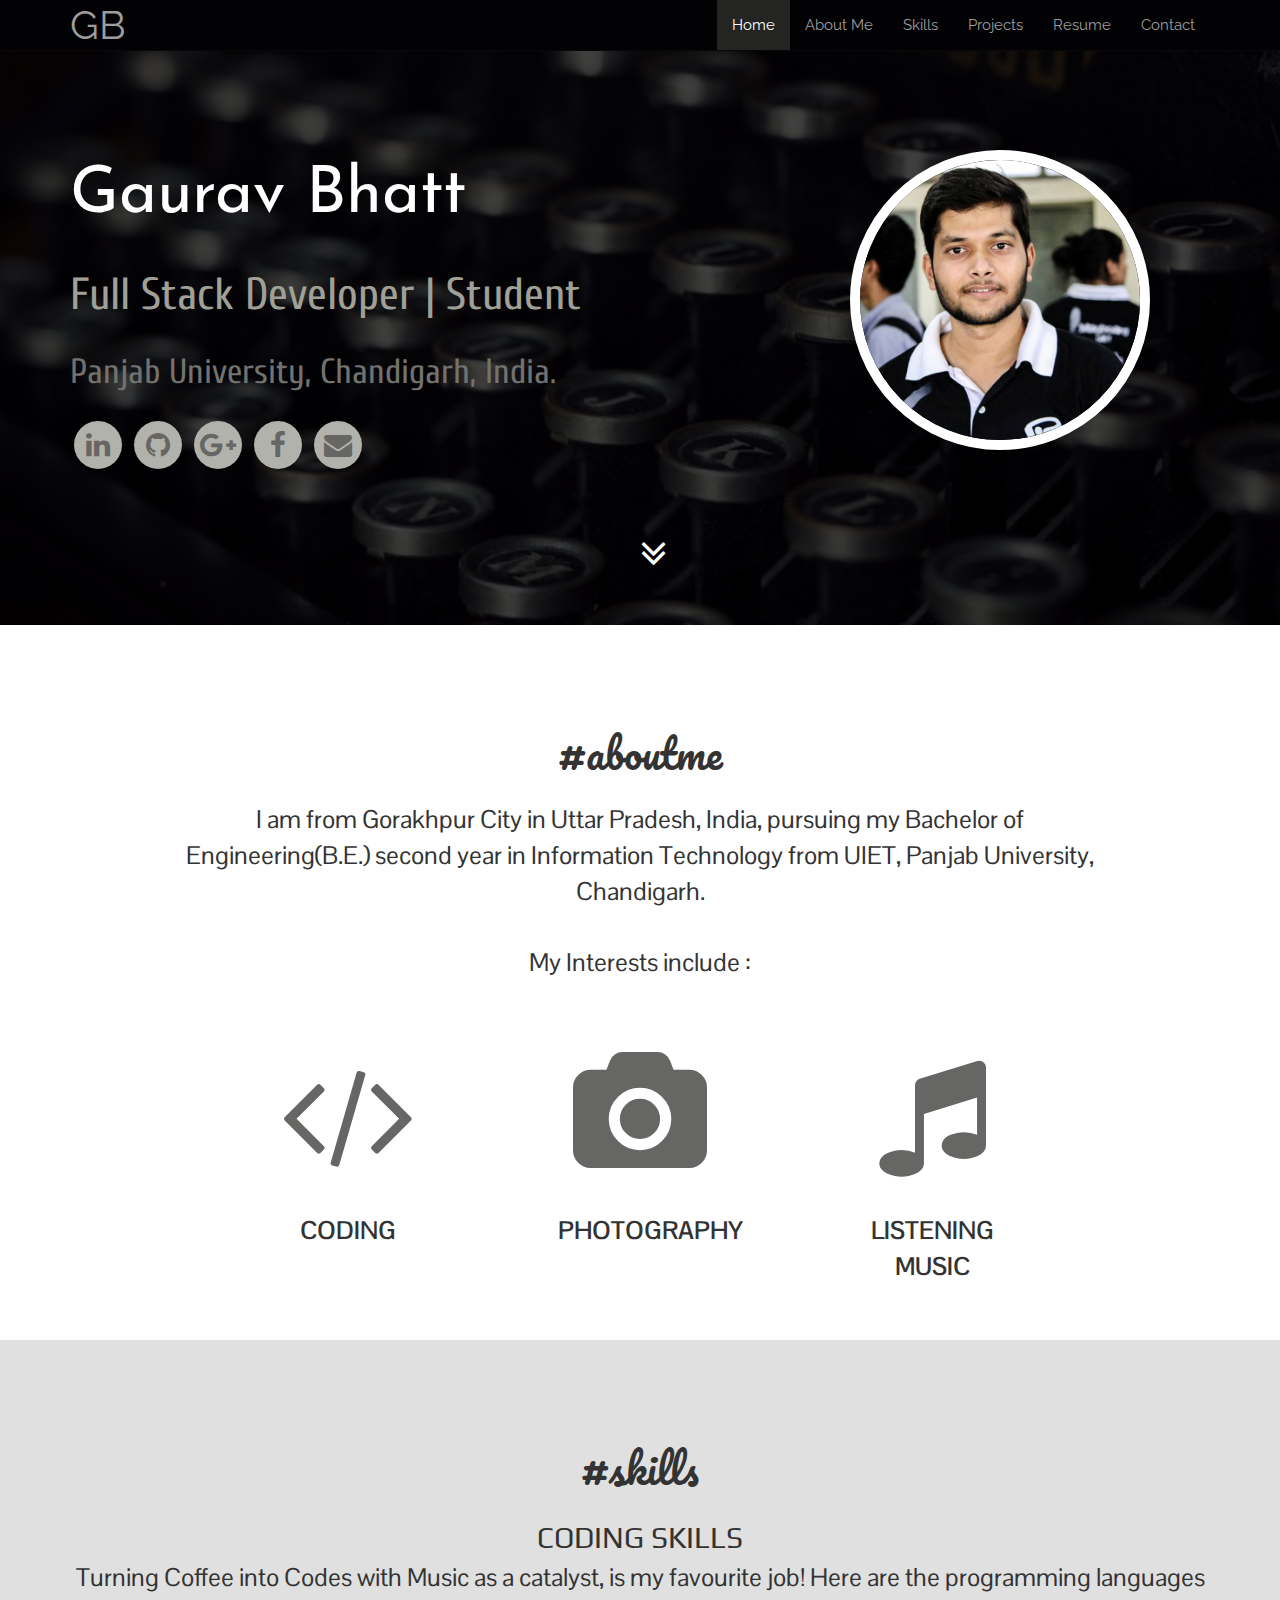
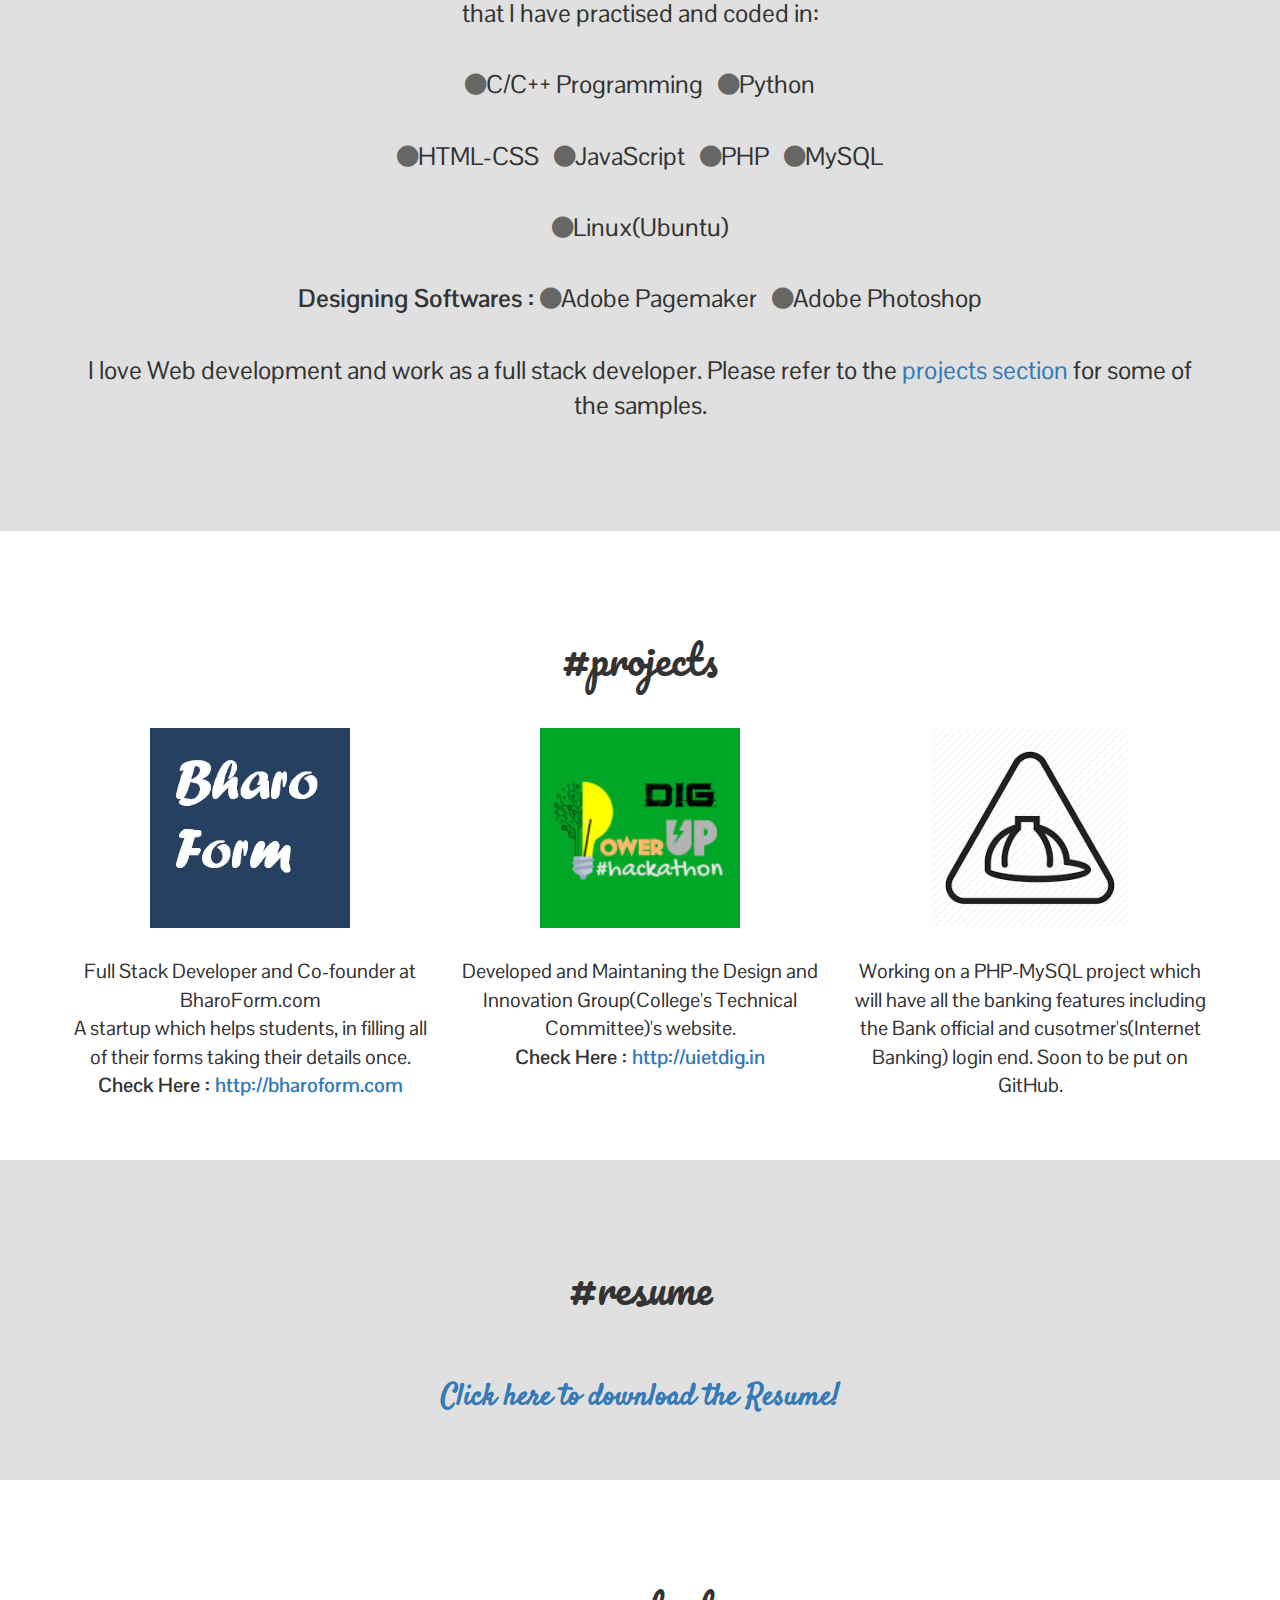
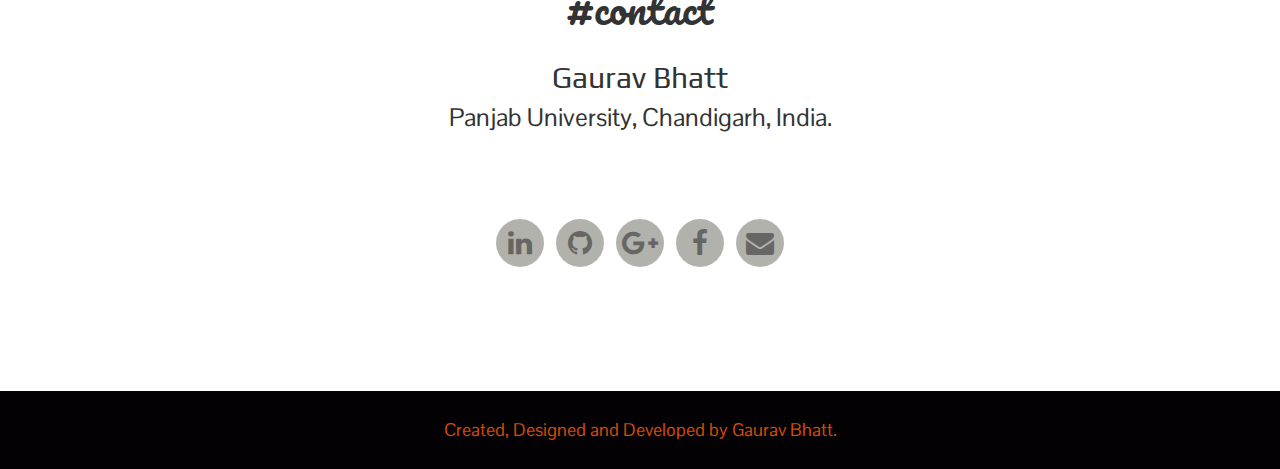
<file: index.htm>
<!DOCTYPE html>
	<html>
		<head>
		  <title>Gaurav Bhatt</title>
		  <meta property="fb:pages" content="191024131044753" />
		  <meta charset="utf-8">
			<meta name="viewport" content="width=device-width, initial-scale=1">
		  <link rel="stylesheet" href="bootstrap.min.css">
		  <script src="https://ajax.googleapis.com/ajax/libs/jquery/3.1.1/jquery.min.js"></script>
		  <script src="https://maxcdn.bootstrapcdn.com/bootstrap/3.3.7/js/bootstrap.min.js"></script>
			<link rel="stylesheet" href="font-awesome/css/font-awesome.min.css">
			<link href="https://fonts.googleapis.com/css?family=Cuprum|Josefin+Sans|Pacifico|Play|Pontano+Sans|Raleway|Satisfy" rel="stylesheet">
		  <link rel="stylesheet" href="style.css">
	</head>

	<body>
		
		
		
		<nav class="navbar navbar-inverse navbar-fixed-top" style="background-color:#020104;">
		  <div class="container">
		    <div class="navbar-header">
		        <button type="button" class="navbar-toggle" data-toggle="collapse" data-target="#myNavbar">
		          <span class="icon-bar"></span>
		          <span class="icon-bar"></span>
		          <span class="icon-bar"></span>
		      </button>
		      <a class="navbar-brand nvb" href="#">GB</a>
		    </div>
		    <div>
		      <div class="collapse navbar-collapse" id="myNavbar" style="float:right;">
		        <ul class="nav navbar-nav">
		          <li><a href="#home">Home</a></li>
		          <li><a href="#about">About Me</a></li>
		          <li><a href="#skills">Skills</a></li>
							<li><a href="#projects">Projects</a></li>
							<li><a href="#resume">Resume</a></li>
							<li><a href="#contact">Contact</a></li>
		        </ul>
		      </div>
		    </div>
		  </div>
		</nav>

		<div id="home">
			<div class="container">
			<div class="row">

				<div class="col-sm-8" style="margin-top:50px;">
					<div class="headName">Gaurav Bhatt</div><br>
					<div class="headDesig">Full Stack Developer | Student</div><br>
					<div class="headAdd">Panjab University, Chandigarh, India.</div><br>
					<div>
						<a href="https://www.linkedin.com/in/gaurav-bhatt-1710b7134" title="Linkedin"><span class="fa-stack fa-2x">
  						<i class="fa fa-circle fa-stack-2x icon-background2"></i>
  						<i class="fa fa-linkedin fa-stack-1x"></i>
						</span></a>
						<a href="https://github.com/gauravb12" title="GitHub"><span class="fa-stack fa-2x">
  						<i class="fa fa-circle fa-stack-2x icon-background2"></i>
  						<i class="fa fa-github fa-stack-1x"></i>
						</span></a>
						<a href="https://plus.google.com/101033952057789948517" title="Google Plus"><span class="fa-stack fa-2x">
  						<i class="fa fa-circle fa-stack-2x icon-background2"></i>
  						<i class="fa fa-google-plus fa-stack-1x"></i>
						</span></a>
						<a href="https://www.facebook.com/gaurav.bhatt.7545" title="Facebook"><span class="fa-stack fa-2x">
  						<i class="fa fa-circle fa-stack-2x icon-background2"></i>
  						<i class="fa fa-facebook fa-stack-1x"></i>
						</span></a>
						<a href="mailto:bgaurav015@gmail.com" title="E-Mail"><span class="fa-stack fa-2x">
  						<i class="fa fa-circle fa-stack-2x icon-background2"></i>
  						<i class="fa fa-envelope fa-stack-1x"></i>
						</span></a>
					</div>
				</div>
				<div class="col-sm-3">
					<img src="gaurav.jpg" class="img img-circle" alt="Gaurav Bhatt" title="Gaurav Bhatt" height=300px; width=300px; style="display:block; margin-left:auto; margin-right:auto; margin-top:50px; border:10px solid white;">
				</div>
			</div>
			<br><br><br>
			<a href="#about" class="downArrow"><p class="fa fa-angle-double-down fa-3x"></p></a>
			<br><br><br>
			</div>
		</div>

		<div id="about">
			<div class="container">
					<div class="headTag">#aboutme</div><br>
					<div class="cont" style="width:80%; margin-left:10%;">I am from Gorakhpur City in Uttar Pradesh, India, pursuing my Bachelor of Engineering(B.E.) second year in Information Technology from UIET, Panjab University, Chandigarh.<br>
						<br>My Interests include :<br><br>
					</div>
						<div class="row cont"><b>
							<div class="col-sm-2"></div>
							<div class="col-sm-2 interest-block"><br><i class="fa fa-code fa-5x" aria-hidden="true"></i><br><br>CODING<br><br></div>
							<div class="col-sm-1"></div>
							<div class="col-sm-2 interest-block"><br><i class="fa fa-camera fa-5x" aria-hidden="true"></i><br><br>PHOTOGRAPHY<br><br></div>
							<div class="col-sm-1"></div>
							<div class="col-sm-2 interest-block"><br><i class="fa fa-music fa-5x" aria-hidden="true"></i><br><br>LISTENING MUSIC<br><br></div></b>
							<div class="col-sm-2"></div>
						</div>
					<br>
			</div>
		</div>

		<div id="skills">
			<div class="container">
					<div class="headTag">#skills</div><br>
					<div class="contHead">CODING SKILLS</div>
						<div class="cont">
							Turning Coffee into Codes with Music as a catalyst, is my favourite job! Here are the programming languages that I have practised and coded in:<br><br>
							<i class="fa fa-circle fa-xs" aria-hidden="true"></i>C/C++ Programming &nbsp; <i class="fa fa-circle" aria-hidden="true"></i>Python <br><br>
							<i class="fa fa-circle" aria-hidden="true"></i>HTML-CSS &nbsp; <i class="fa fa-circle" aria-hidden="true"></i>JavaScript &nbsp; <i class="fa fa-circle" aria-hidden="true"></i>PHP &nbsp; <i class="fa fa-circle" aria-hidden="true"></i>MySQL<br><br>
							<i class="fa fa-circle" aria-hidden="true"></i>Linux(Ubuntu) <br><br>
							<b>Designing Softwares :  	</b><i class="fa fa-circle" aria-hidden="true"></i>Adobe Pagemaker &nbsp; <i class="fa fa-circle" aria-hidden="true"></i>Adobe Photoshop <br><br>
							I love Web development and work as a full stack developer. Please refer to the <a href="#projects">projects section</a> for some of the samples.<br><br><br><br>
						</div>

			</div>
		</div>

		<div id="projects">
			<div class="container">
					<div class="headTag">#projects</div><br><br>
					<div class="row">
						<div class="col-sm-4 cont-project">
							<img src="bharoform.jpg" title="Project:Bharoform.com" height=200px; width=200px;><br><br>
							Full Stack Developer and Co-founder at BharoForm.com<br> A startup which helps students, in filling all of their forms taking their details once.<br><b>Check Here : <a href="http://bharoform.com" target="_blank">http://bharoform.com</a></b><br>
						</div>
						<div class="col-sm-4 cont-project">
							<img src="dig.png" title="Project:uietdig.in" height=200px; width=200px;><br><br>
							Developed and Maintaning the Design and Innovation Group(College's Technical Committee)'s website.<br><b>Check Here : <a href="http://uietdig.in" target="_blank">http://uietdig.in</a></b><br>
						</div>
						<div class="col-sm-4 cont-project">
							<img src="bank.png" title="Project:EasyBanking" height=200px; width=200px;><br><br>
							Working on a PHP-MySQL project which will have all the banking features including the Bank official and cusotmer's(Internet Banking) login end. Soon to be put on GitHub.<br>
						</div>
					</div>
					<br><br><br>
			</div>
		</div>

		<div id="resume">
			<div class="container">
					<div class="headTag">#resume</div><br><br><br>
					<span class="resume-link"><a href="#">Click here to download the Resume!</a></span><br><br><br><br>
			</div>
		</div>

		<div id="contact">
			<div class="container">
					<div class="headTag">#contact</div><br>
					<div class="contHead">Gaurav Bhatt</div>
					<div class="cont">Panjab University, Chandigarh, India.</div><br><br><br><br>
					<div>
						<a href="https://www.linkedin.com/in/gaurav-bhatt-1710b7134" title="Linkedin"><span class="fa-stack fa-2x">
  						<i class="fa fa-circle fa-stack-2x icon-background2"></i>
  						<i class="fa fa-linkedin fa-stack-1x"></i>
						</span></a>
						<a href="https://github.com/gauravb12" title="GitHub"><span class="fa-stack fa-2x">
  						<i class="fa fa-circle fa-stack-2x icon-background2"></i>
  						<i class="fa fa-github fa-stack-1x"></i>
						</span></a>
						<a href="https://plus.google.com/101033952057789948517" title="Google Plus"><span class="fa-stack fa-2x">
  						<i class="fa fa-circle fa-stack-2x icon-background2"></i>
  						<i class="fa fa-google-plus fa-stack-1x"></i>
						</span></a>
						<a href="https://www.facebook.com/gaurav.bhatt.7545" title="Facebook"><span class="fa-stack fa-2x">
  						<i class="fa fa-circle fa-stack-2x icon-background2"></i>
  						<i class="fa fa-facebook fa-stack-1x"></i>
						</span></a>
						<a href="mailto:bgaurav015@gmail.com" title="E-Mail"><span class="fa-stack fa-2x">
  						<i class="fa fa-circle fa-stack-2x icon-background2"></i>
  						<i class="fa fa-envelope fa-stack-1x"></i>
						</span></a>
					</div>
			</div>
		</div>
<br><br><br><br><br><br>
		<footer class="foot">
			<br>Created, Designed and Developed by Gaurav Bhatt.<br><br>
		</footer>


		<script>
		$(document).ready(function(){
		  // Add scrollspy to <body>
		  $('body').scrollspy({target: ".navbar", offset: 50});

		  // Add smooth scrolling on all links inside the navbar
		  $("#myNavbar a").on('click', function(event) {
		    // Make sure this.hash has a value before overriding default behavior
		    if (this.hash !== "") {
		      // Prevent default anchor click behavior
		      event.preventDefault();

		      // Store hash
		      var hash = this.hash;

		      // Using jQuery's animate() method to add smooth page scroll
		      // The optional number (800) specifies the number of milliseconds it takes to scroll to the specified area
		      $('html, body').animate({
		        scrollTop: $(hash).offset().top
		      }, 800, function(){

		        // Add hash (#) to URL when done scrolling (default click behavior)
		        window.location.hash = hash;
		      });
		    }  // End if
		  });
		});
		</script>

	</body>
</html>
</file>
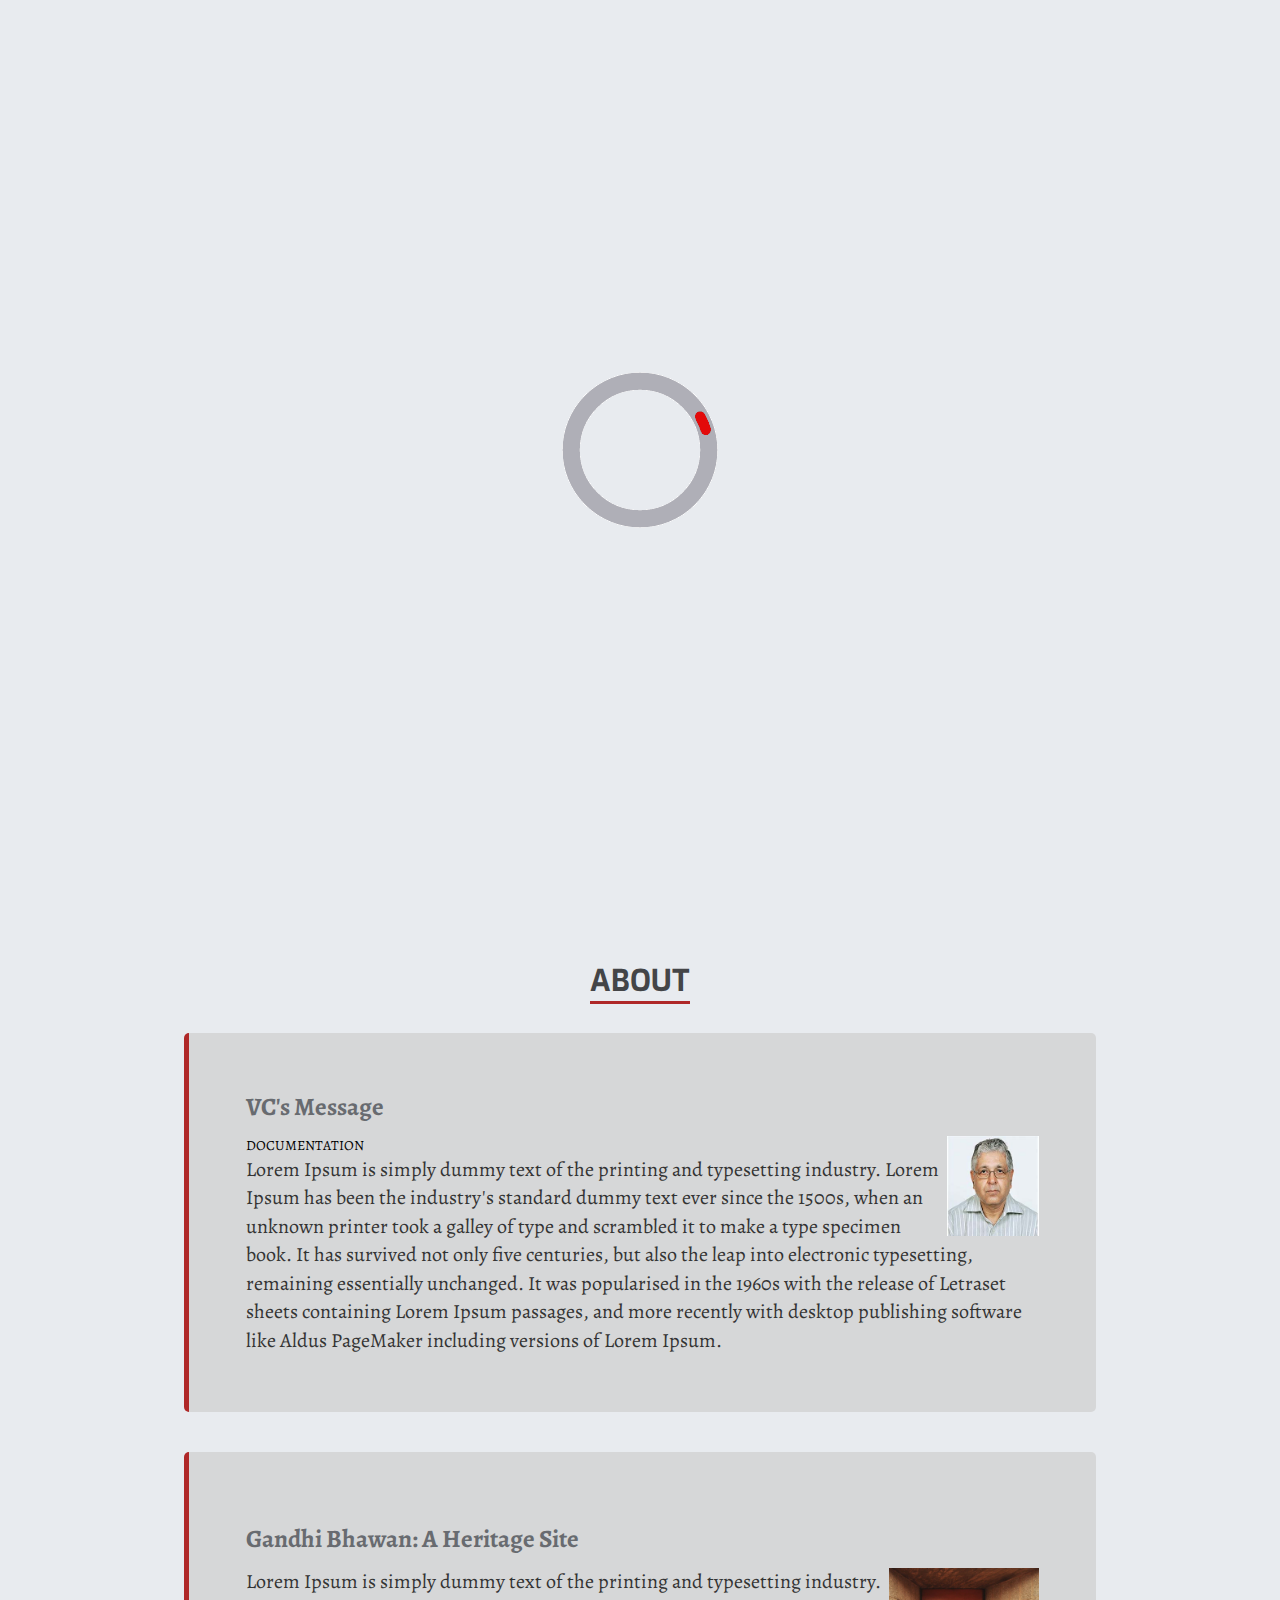
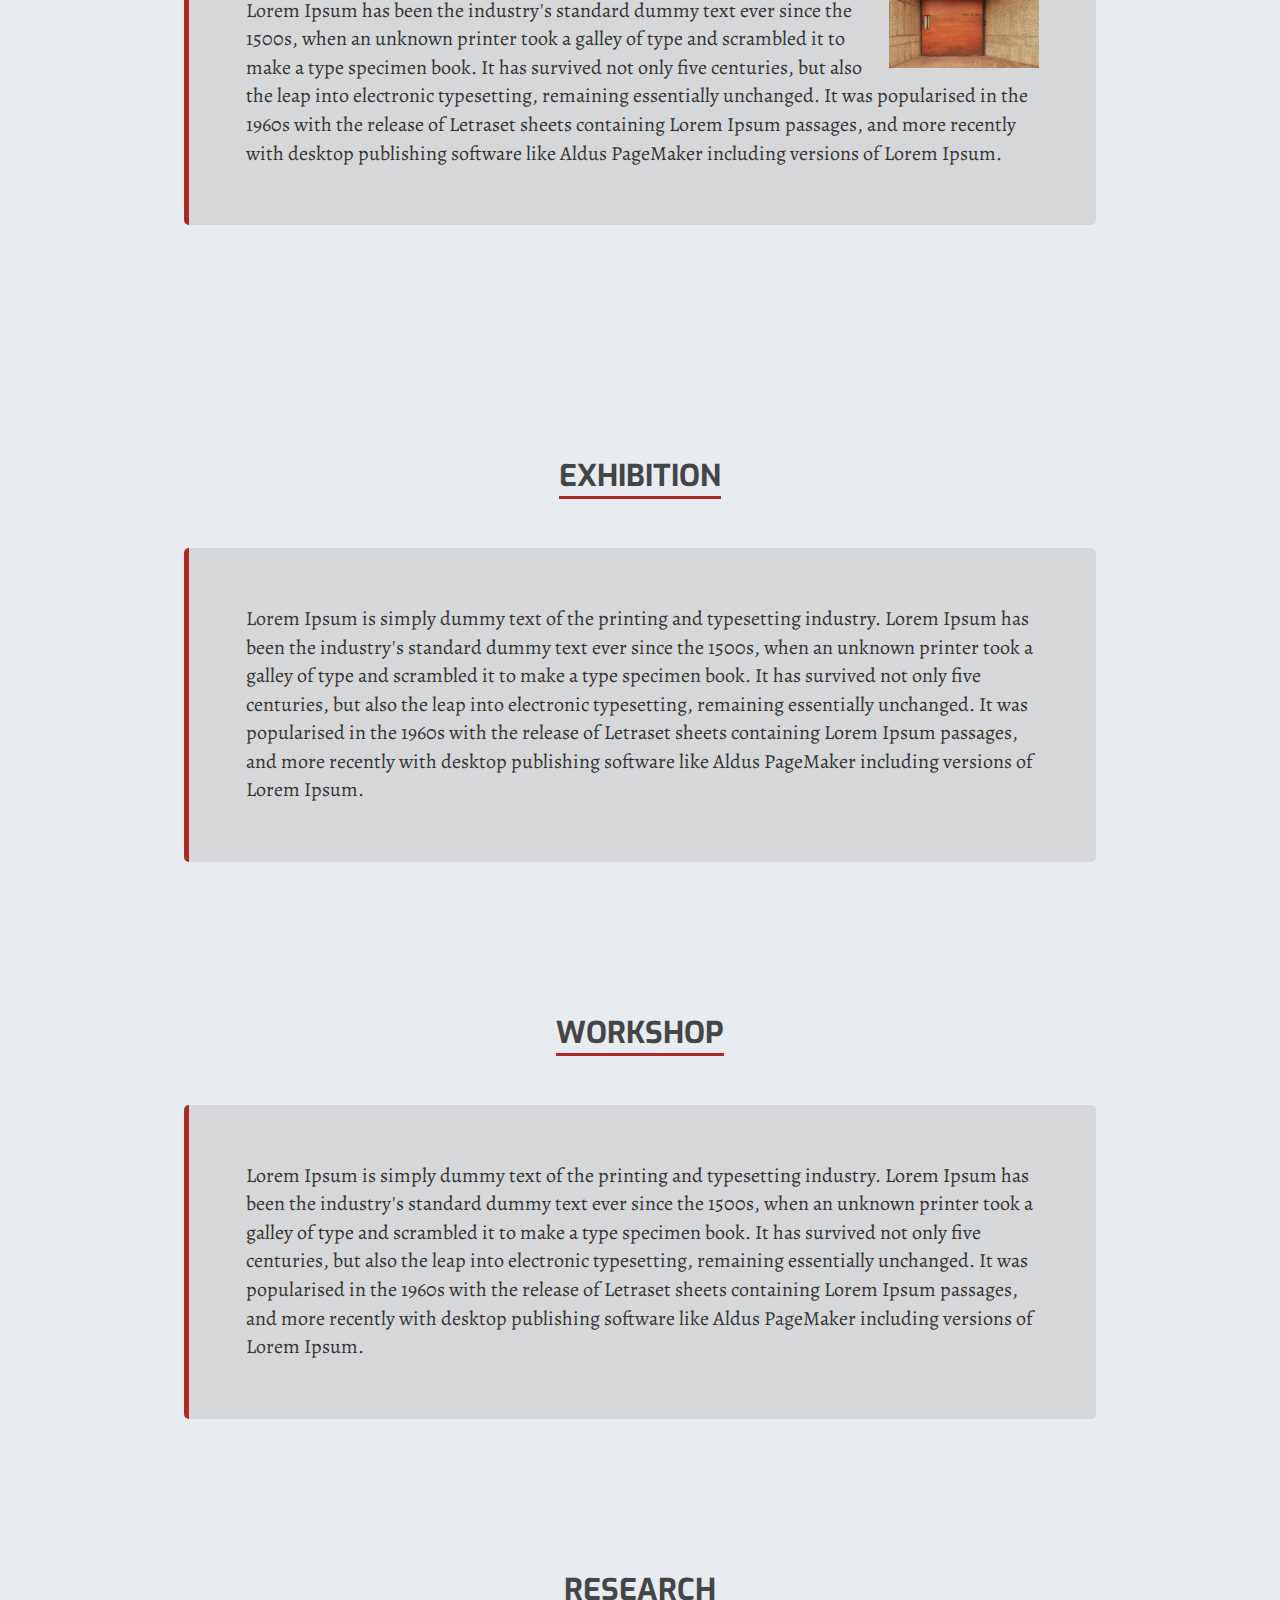
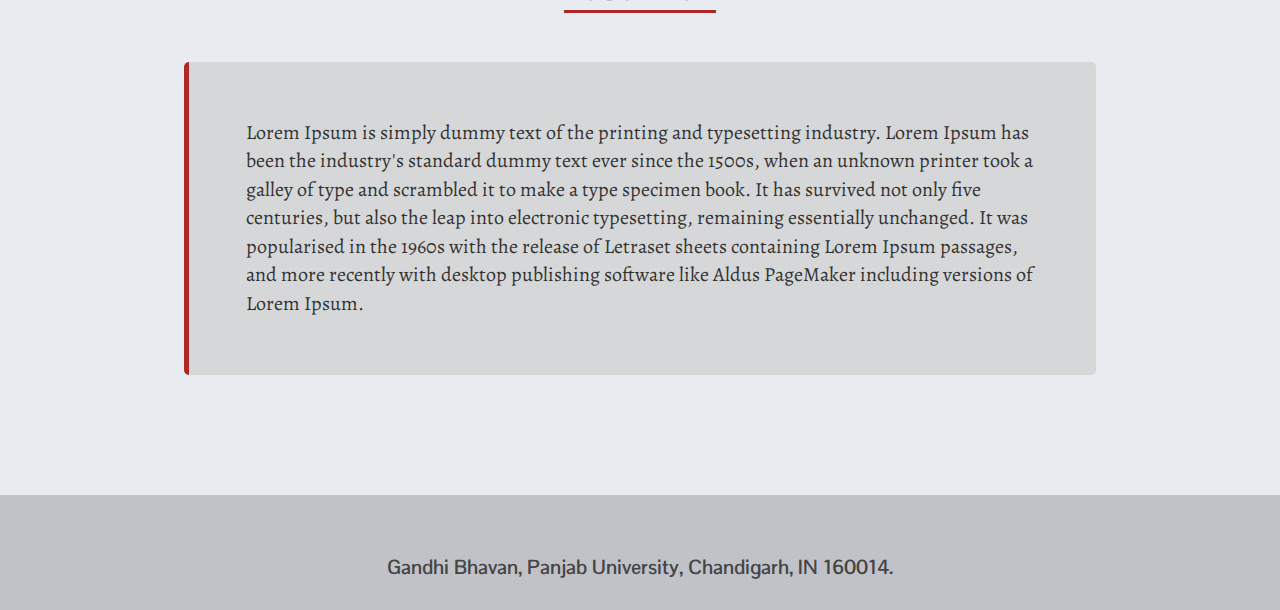
<file: gb/index.htm>
<!DOCTYPE html>
<html lang="en">
<head>

	<title> Gandhi Bhavan PU Chandigarh</title>
	<meta charset="utf-8">
  	<meta name="viewport" content="width=device-width, initial-scale=1">
  	<link href="https://fonts.googleapis.com/css?family=Alegreya|Exo|Pontano+Sans" rel="stylesheet">
  	<link rel="stylesheet" href="https://maxcdn.bootstrapcdn.com/bootstrap/3.3.7/css/bootstrap.min.css">
  <script src="https://ajax.googleapis.com/ajax/libs/jquery/3.1.1/jquery.min.js"></script>
  <script src="https://maxcdn.bootstrapcdn.com/bootstrap/3.3.7/js/bootstrap.min.js"></script>
  
	<link rel="stylesheet" href="styles.css">  	
</head>

<body data-spy="scroll" data-target=".navbar" data-offset="50" id="all_content">

	<div id="load"></div>

	<nav class="navbar navbar-default navbar-fixed-top" id="nvb">
  	<div class="container-fluid">
    <div class="navbar-header">
      <button type="button" class="navbar-toggle" data-toggle="collapse" data-target="#myNavbar">
        <span class="icon-bar"></span>
        <span class="icon-bar"></span>
        <span class="icon-bar"></span>                        
      </button>
      <div class="navbar-brand"><a href="http://puchd.ac.in">Panjab University</a> | <a href="#">Keeping it Modern</a> </div>
    </div>
    <div class="collapse navbar-collapse" id="myNavbar">
      <ul class="nav navbar-nav navbar-right">
        <li class="active"><a href="#top">HOME</a></li>
        <li><a href="#about">ABOUT</a></li>
        <li class="dropdown">
          <a class="dropdown-toggle" data-toggle="dropdown" href="#">GANDHI BHAVAN<span class="caret"></span></a>
          <ul class="dropdown-menu">
            <li><a href="gandhibhavan.htm#PUlocation">LOCATION</a></li>
            <li><a href="gandhibhavan.htm#documentation">DOCUMENTATION</a></li>
            <li><a href="gandhibhavan.htm#significance">SIGNIFICANCE</a></li>
            <li><a href="gandhibhavan.htm#condition">CONDITION</a></li>
            <li><a href="gandhibhavan.htm#testing">TESTING</a></li>
            <li><a href="gandhibhavan.htm#policies">POLICIES</a></li>
            <li><a href="gandhibhavan.htm#proposals">PROPOSALS</a></li>
            
          </ul>
        </li>

        <li><a href="#exhibition">EXHIBITION</a></li>
        <li><a href="#workshop">WORKSHOP</a></li>
        <li><a href="#research">FUTURE RESEARCH</a></li>
        
      </ul>
    </div>
  	</div>
	</nav>



	
	<!--NavBar Ends -->

	<!--Carousel Starts -->

  
  
  <div id="top" class="carousel slide" data-ride="carousel">
    <!-- Indicators -->
    <ol class="carousel-indicators">
      <li data-target="#top" data-slide-to="0" class="active"></li>
      <li data-target="#top" data-slide-to="1"></li>
      <li data-target="#top" data-slide-to="2"></li>
      <!--<li data-target="#top" data-slide-to="3"></li>-->
    </ol>

    <!-- Wrapper for slides -->
    <div class="carousel-inner" role="listbox">

      <div class="item active">
        <img src="bhawan2.jpg" width=100%>
        
      </div>

      
    
      <div class="item">
        <img src="bhawan5.jpg" width=100%>
        
      </div>

      <div class="item">
        <img src="bhawan6.jpg" width=100%>
        
      </div>
  
    </div>

    <!-- Left and right controls -->
    <a class="left carousel-control" href="#top" role="button" data-slide="prev">
      <span class="glyphicon glyphicon-chevron-left" aria-hidden="true"></span>
      <span class="sr-only">Previous</span>
    </a>
    <a class="right carousel-control" href="#top" role="button" data-slide="next">
      <span class="glyphicon glyphicon-chevron-right" aria-hidden="true"></span>
      <span class="sr-only">Next</span>
    </a>
  </div>

  <!-- Carousel Ends -->


  	<div class="cont_about">
	<div class="container navbar-links" id="about">
		<br><br>
		<p class="divHead"><span class="underlined">ABOUT</span></p>
		<br>
		<div id="vcMessage" class="cards container">
			<p class="contentHead">VC's Message</p>
			<a href="gandhibhavan.html#documentation">DOCUMENTATION</a>
			<img src="vc-pu.jpg" style="float:right; height: 100px; " >
			<div class="content">Lorem Ipsum is simply dummy text of the printing and typesetting industry. Lorem Ipsum has been the industry's standard dummy text ever since the 1500s, when an unknown printer took a galley of type and scrambled it to make a type specimen book. It has survived not only five centuries, but also the leap into electronic typesetting, remaining essentially unchanged. It was popularised in the 1960s with the release of Letraset sheets containing Lorem Ipsum passages, and more recently with desktop publishing software like Aldus PageMaker including versions of Lorem Ipsum.
			</div>
		</div>

		<br><br>

		<div id="heritageSite" class="navbar-links cards container">
			<p class="contentHead">Gandhi Bhawan: A Heritage Site</p>
			<img src="bhawan6.jpg" style="float:right; height: 100px; " >
			<div class="content">Lorem Ipsum is simply dummy text of the printing and typesetting industry. Lorem Ipsum has been the industry's standard dummy text ever since the 1500s, when an unknown printer took a galley of type and scrambled it to make a type specimen book. It has survived not only five centuries, but also the leap into electronic typesetting, remaining essentially unchanged. It was popularised in the 1960s with the release of Letraset sheets containing Lorem Ipsum passages, and more recently with desktop publishing software like Aldus PageMaker including versions of Lorem Ipsum.
			</div>
		</div>

		<br><br>
		<!--
		<div id="PUlocation" class="navbar-links cards">
			<p class="contentHead">Location : Gandhi Bhawan Panjab University, Chandigarh</p>
			<div class="row">
				<div class="col-sm-6">Lorem Ipsum is simply dummy text of the printing and typesetting industry. Lorem Ipsum has been the industry's standard dummy text ever since the 1500s, when an unknown printer took a galley of type and scrambled it to make a type specimen book. It has survived not only five centuries, but also the leap into electronic typesetting, remaining essentially unchanged. It was popularised in the 1960s with the release of Letraset sheets containing Lorem Ipsum passages, and more recently with desktop publishing software like Aldus PageMaker including versions of Lorem Ipsum.
				</div>
				<div class="col-sm-6">
				<iframe src="https://www.google.com/maps/embed?pb=!1m18!1m12!1m3!1d3428.454840162053!2d76.76922489970171!3d30.761811331536826!2m3!1f0!2f0!3f0!3m2!1i1024!2i768!4f13.1!3m3!1m2!1s0x390fed87081261a3%3A0x1c9acd1e6e99b6b1!2sGandhi+Bhavan%2C+Panjab+University%2C+Sector+14%2C+Chandigarh%2C+Punjab+160014!5e0!3m2!1sen!2sin!4v1485422941935" width="400" height="300" frameborder="0" style="border:0" allowfullscreen></iframe>
				</div>
			</div>
		</div>

		<br><br>

		<div id="significance" class="navbar-links">
			<p class="contentHead">Gandhi Bhawan: Significance</p>
			<img src="bhawan6.jpg" style="float:right; height: 100px; " >
			<div class="content">Lorem Ipsum is simply dummy text of the printing and typesetting industry. Lorem Ipsum has been the industry's standard dummy text ever since the 1500s, when an unknown printer took a galley of type and scrambled it to make a type specimen book. It has survived not only five centuries, but also the leap into electronic typesetting, remaining essentially unchanged. It was popularised in the 1960s with the release of Letraset sheets containing Lorem Ipsum passages, and more recently with desktop publishing software like Aldus PageMaker including versions of Lorem Ipsum.
			</div>
		</div>
		-->

	</div>  
	
	<br><br>
	</div>

<!--
	<div class="cont_docs">
	<div class="container navbar-links" id="documentation">
		<p class="divHead">GANDHI BHAVAN</p>
		<br>
		<div id="building">
			<p class="contentHead">Building</p>
			<img src="vc-pu.jpg" style="float:right; height: 150px;">
			<div class="content">Lorem Ipsum is simply dummy text of the printing and typesetting industry. Lorem Ipsum has been the industry's standard dummy text ever since the 1500s, when an unknown printer took a galley of type and scrambled it to make a type specimen book. It has survived not only five centuries, but also the leap into electronic typesetting, remaining essentially unchanged. It was popularised in the 1960s with the release of Letraset sheets containing Lorem Ipsum passages, and more recently with desktop publishing software like Aldus PageMaker including versions of Lorem Ipsum.
			</div>
		</div>

		<br><br>

		<div id="architechture" class="navbar-links">
			<p class="contentHead">Gandhi Bhawan: Architechtural Masterpiece</p>
			<img src="bhawan6.jpg" style="float:right; height: 100px; " >
			<div class="content">Lorem Ipsum is simply dummy text of the printing and typesetting industry. Lorem Ipsum has been the industry's standard dummy text ever since the 1500s, when an unknown printer took a galley of type and scrambled it to make a type specimen book. It has survived not only five centuries, but also the leap into electronic typesetting, remaining essentially unchanged. It was popularised in the 1960s with the release of Letraset sheets containing Lorem Ipsum passages, and more recently with desktop publishing software like Aldus PageMaker including versions of Lorem Ipsum.
			</div>
		</div>

		<br><br>

		<div id="artworks" class="navbar-links">
			<p class="contentHead">ArtWorks @ Gandhi Bhawan</p>
			<img src="bhawan6.jpg" style="float:right; height: 100px; " >
			<div class="content">Lorem Ipsum is simply dummy text of the printing and typesetting industry. Lorem Ipsum has been the industry's standard dummy text ever since the 1500s, when an unknown printer took a galley of type and scrambled it to make a type specimen book. It has survived not only five centuries, but also the leap into electronic typesetting, remaining essentially unchanged. It was popularised in the 1960s with the release of Letraset sheets containing Lorem Ipsum passages, and more recently with desktop publishing software like Aldus PageMaker including versions of Lorem Ipsum.
			</div>
		</div>

	</div>
	</div>
-->
	<br><br>

	<div id="exhibition" class="container navbar-links"><br><br>
		<p class="divHead"><span class="underlined">EXHIBITION</span></p><br><br>
		<div class="content cards container">Lorem Ipsum is simply dummy text of the printing and typesetting industry. Lorem Ipsum has been the industry's standard dummy text ever since the 1500s, when an unknown printer took a galley of type and scrambled it to make a type specimen book. It has survived not only five centuries, but also the leap into electronic typesetting, remaining essentially unchanged. It was popularised in the 1960s with the release of Letraset sheets containing Lorem Ipsum passages, and more recently with desktop publishing software like Aldus PageMaker including versions of Lorem Ipsum.
		</div>
	</div>

	<br><br>

	<div id="workshop" class="container navbar-links"><br><br>
		<p class="divHead"><span class="underlined">WORKSHOP</span></p><br><br>
		<div class="content cards container">Lorem Ipsum is simply dummy text of the printing and typesetting industry. Lorem Ipsum has been the industry's standard dummy text ever since the 1500s, when an unknown printer took a galley of type and scrambled it to make a type specimen book. It has survived not only five centuries, but also the leap into electronic typesetting, remaining essentially unchanged. It was popularised in the 1960s with the release of Letraset sheets containing Lorem Ipsum passages, and more recently with desktop publishing software like Aldus PageMaker including versions of Lorem Ipsum.
		</div>
	</div>
	
	<br><br>

	<div id="research" class="container navbar-links"><br><br>
		<p class="divHead"><span class="underlined">RESEARCH</span></p><br><br>
		<div class="content cards container">Lorem Ipsum is simply dummy text of the printing and typesetting industry. Lorem Ipsum has been the industry's standard dummy text ever since the 1500s, when an unknown printer took a galley of type and scrambled it to make a type specimen book. It has survived not only five centuries, but also the leap into electronic typesetting, remaining essentially unchanged. It was popularised in the 1960s with the release of Letraset sheets containing Lorem Ipsum passages, and more recently with desktop publishing software like Aldus PageMaker including versions of Lorem Ipsum.
		</div>
	</div>

	<br><br>

	<!--
	<div class="container navbar-links" id="proposals" >
		<br><br>
		<p class="divHead">PROPOSALS</p>
		<br>
		<div id="exhibitions">
			<p class="contentHead">Exhibitions</p>
			<img src="vc-pu.jpg" style="float:right; height: 100px; " >
			<div class="content">Lorem Ipsum is simply dummy text of the printing and typesetting industry. Lorem Ipsum has been the industry's standard dummy text ever since the 1500s, when an unknown printer took a galley of type and scrambled it to make a type specimen book. It has survived not only five centuries, but also the leap into electronic typesetting, remaining essentially unchanged. It was popularised in the 1960s with the release of Letraset sheets containing Lorem Ipsum passages, and more recently with desktop publishing software like Aldus PageMaker including versions of Lorem Ipsum.
			</div>
		</div>

		<br><br>

		<div id="workshops" class="navbar-links">
			<p class="contentHead">Workshops</p>
			<img src="bhawan6.jpg" style="float:right; height: 100px; " >
			<div class="content">Lorem Ipsum is simply dummy text of the printing and typesetting industry. Lorem Ipsum has been the industry's standard dummy text ever since the 1500s, when an unknown printer took a galley of type and scrambled it to make a type specimen book. It has survived not only five centuries, but also the leap into electronic typesetting, remaining essentially unchanged. It was popularised in the 1960s with the release of Letraset sheets containing Lorem Ipsum passages, and more recently with desktop publishing software like Aldus PageMaker including versions of Lorem Ipsum.
			</div>
		</div>

		<br><br>

		<div id="research" class="navbar-links">
			<p class="contentHead">Future Research</p>
			<img src="bhawan6.jpg" style="float:right; height: 100px; " >
			<div class="content">Lorem Ipsum is simply dummy text of the printing and typesetting industry. Lorem Ipsum has been the industry's standard dummy text ever since the 1500s, when an unknown printer took a galley of type and scrambled it to make a type specimen book. It has survived not only five centuries, but also the leap into electronic typesetting, remaining essentially unchanged. It was popularised in the 1960s with the release of Letraset sheets containing Lorem Ipsum passages, and more recently with desktop publishing software like Aldus PageMaker including versions of Lorem Ipsum.
			</div>
		</div>

	</div> 
	-->

	<br><br><br><br>

	<footer class="foot">
		<div class="foot-content">
		<br><br>
		Gandhi Bhavan, Panjab University, Chandigarh, IN 160014.
		<br><br>
		</div>


	</footer>
	

	<script>
		$(document).ready(function(){
		  // Add scrollspy to <body>
		  $('body').scrollspy({target: ".navbar", offset: 50});

		  // Add smooth scrolling on all links inside the navbar
		  $("#myNavbars a").on('click', function(event) {
		    // Make sure this.hash has a value before overriding default behavior
		    if (this.hash !== "") {
		      // Prevent default anchor click behavior
		      event.preventDefault();

		      // Store hash
		      var hash = this.hash;

		      // Using jQuery's animate() method to add smooth page scroll
		      // The optional number (800) specifies the number of milliseconds it takes to scroll to the specified area
		      $('html, body').animate({
		        scrollTop: $(hash).offset().top
		      }, 800, function(){

		        // Add hash (#) to URL when done scrolling (default click behavior)
		        window.location.hash = hash;
		      });
		    }  // End if
		  });
		});



		window.onscroll = function() {myFunction()};

		function myFunction() {
    		if (document.body.scrollTop > 50 || document.documentElement.scrollTop > 50) {
        		document.getElementById("nvb").style.background = "#fff";
        		//alert("works");
    		} else {
       	 		document.getElementById("nvb").style.background = "rgba(76, 175, 80, 0)";
    		}
		}


document.onreadystatechange = function () {
  var state = document.readyState
  if (state == 'interactive') {
       document.getElementById('contentss').style.visibility="hidden";
  } else if (state == 'complete') {
      setTimeout(function(){
         document.getElementById('interactive');
         document.getElementById('load').style.visibility="hidden";
         document.getElementById('contentss').style.visibility="visible";
      },1000);
  }
}

/*document.onreadystatechange = function () {
  var state = document.readyState
  if (state == 'complete') {
         document.getElementById('interactive');
         document.getElementById('load').style.visibility="hidden";
  }
}*/
	
		</script>


</body>
</html>
</file>
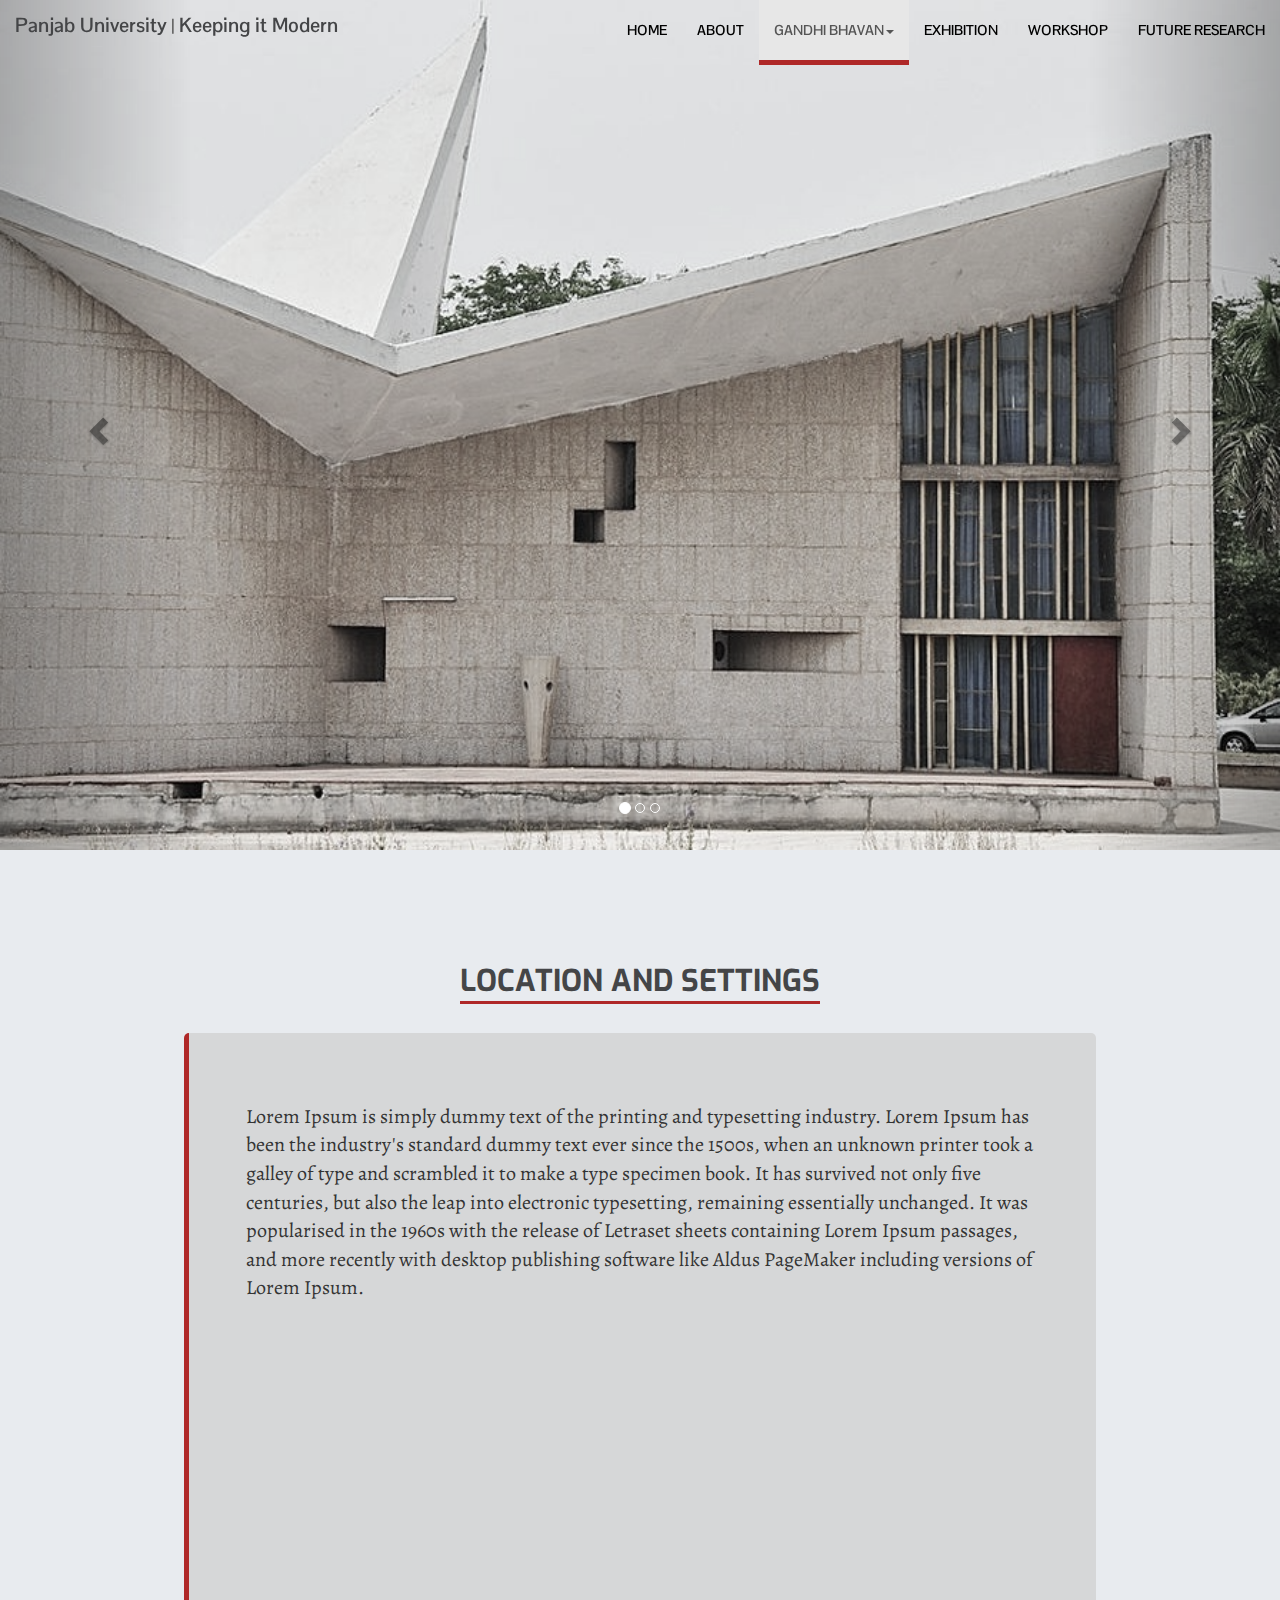
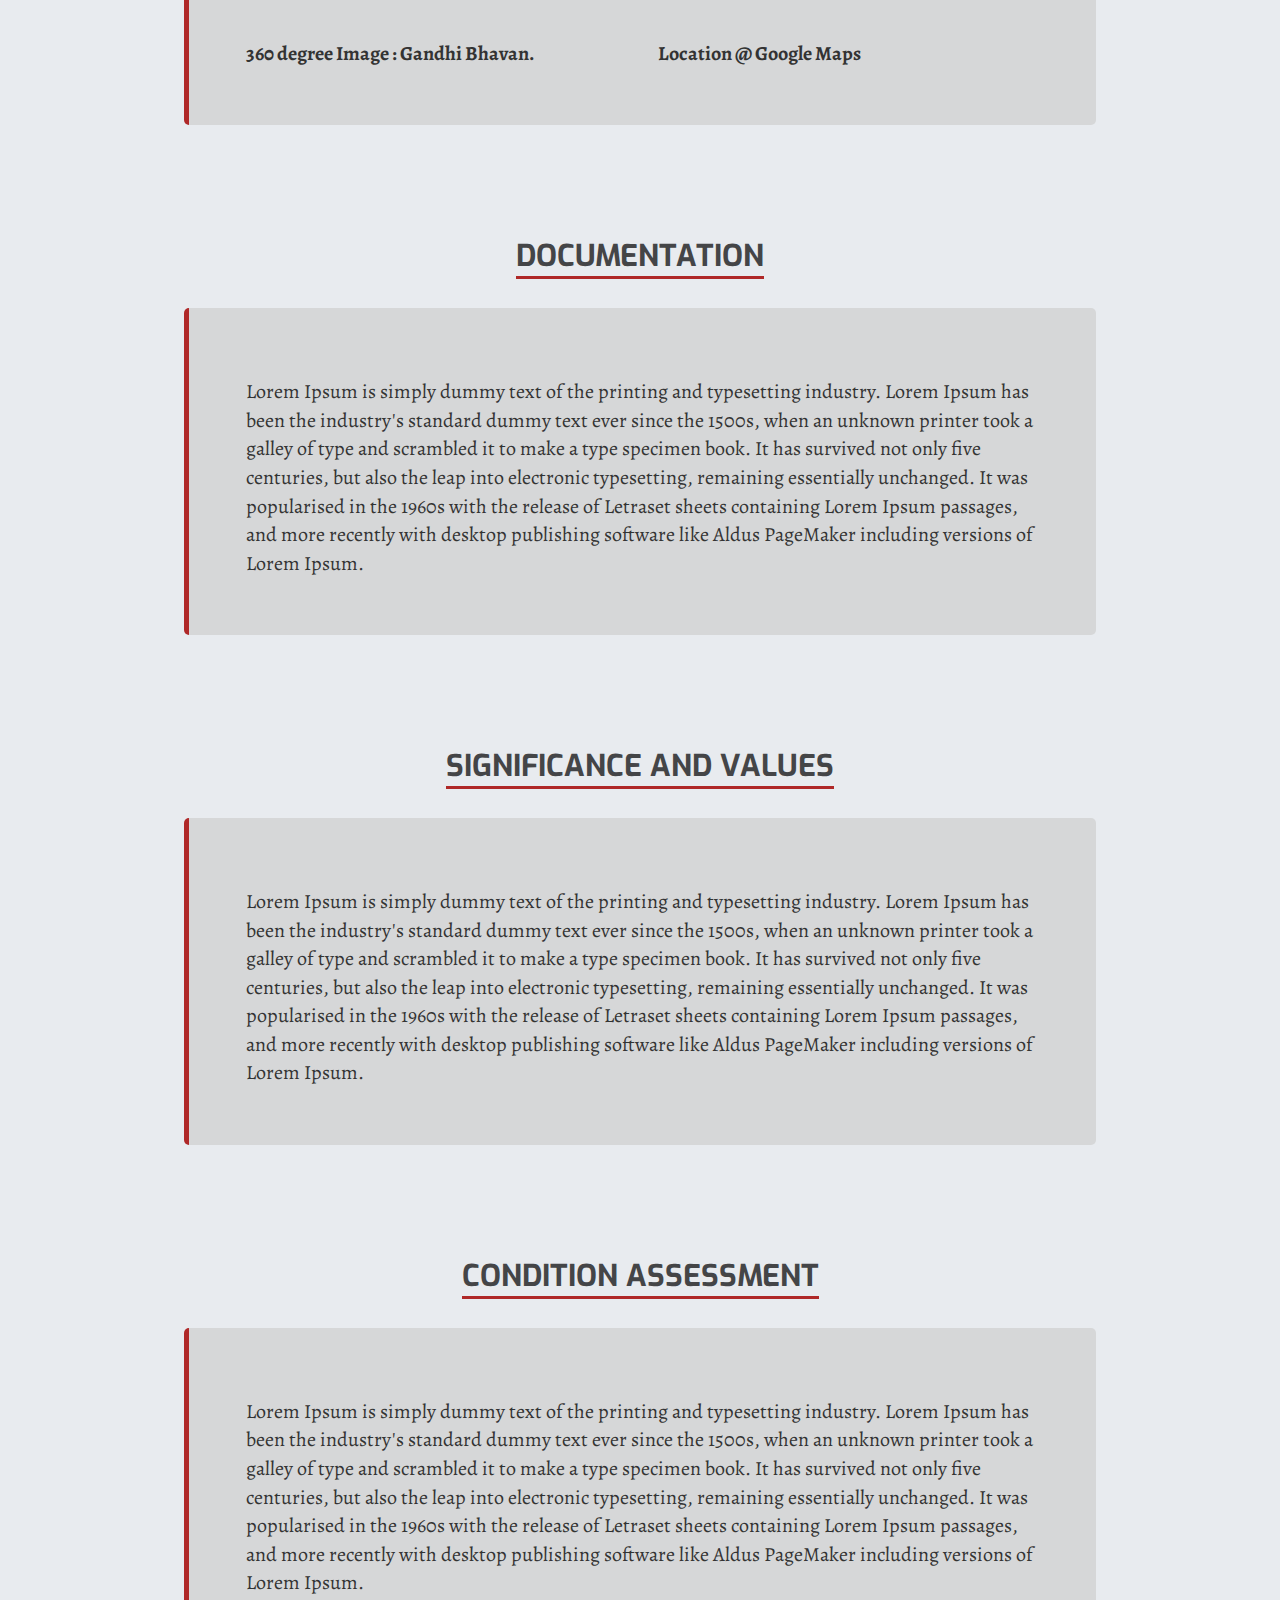
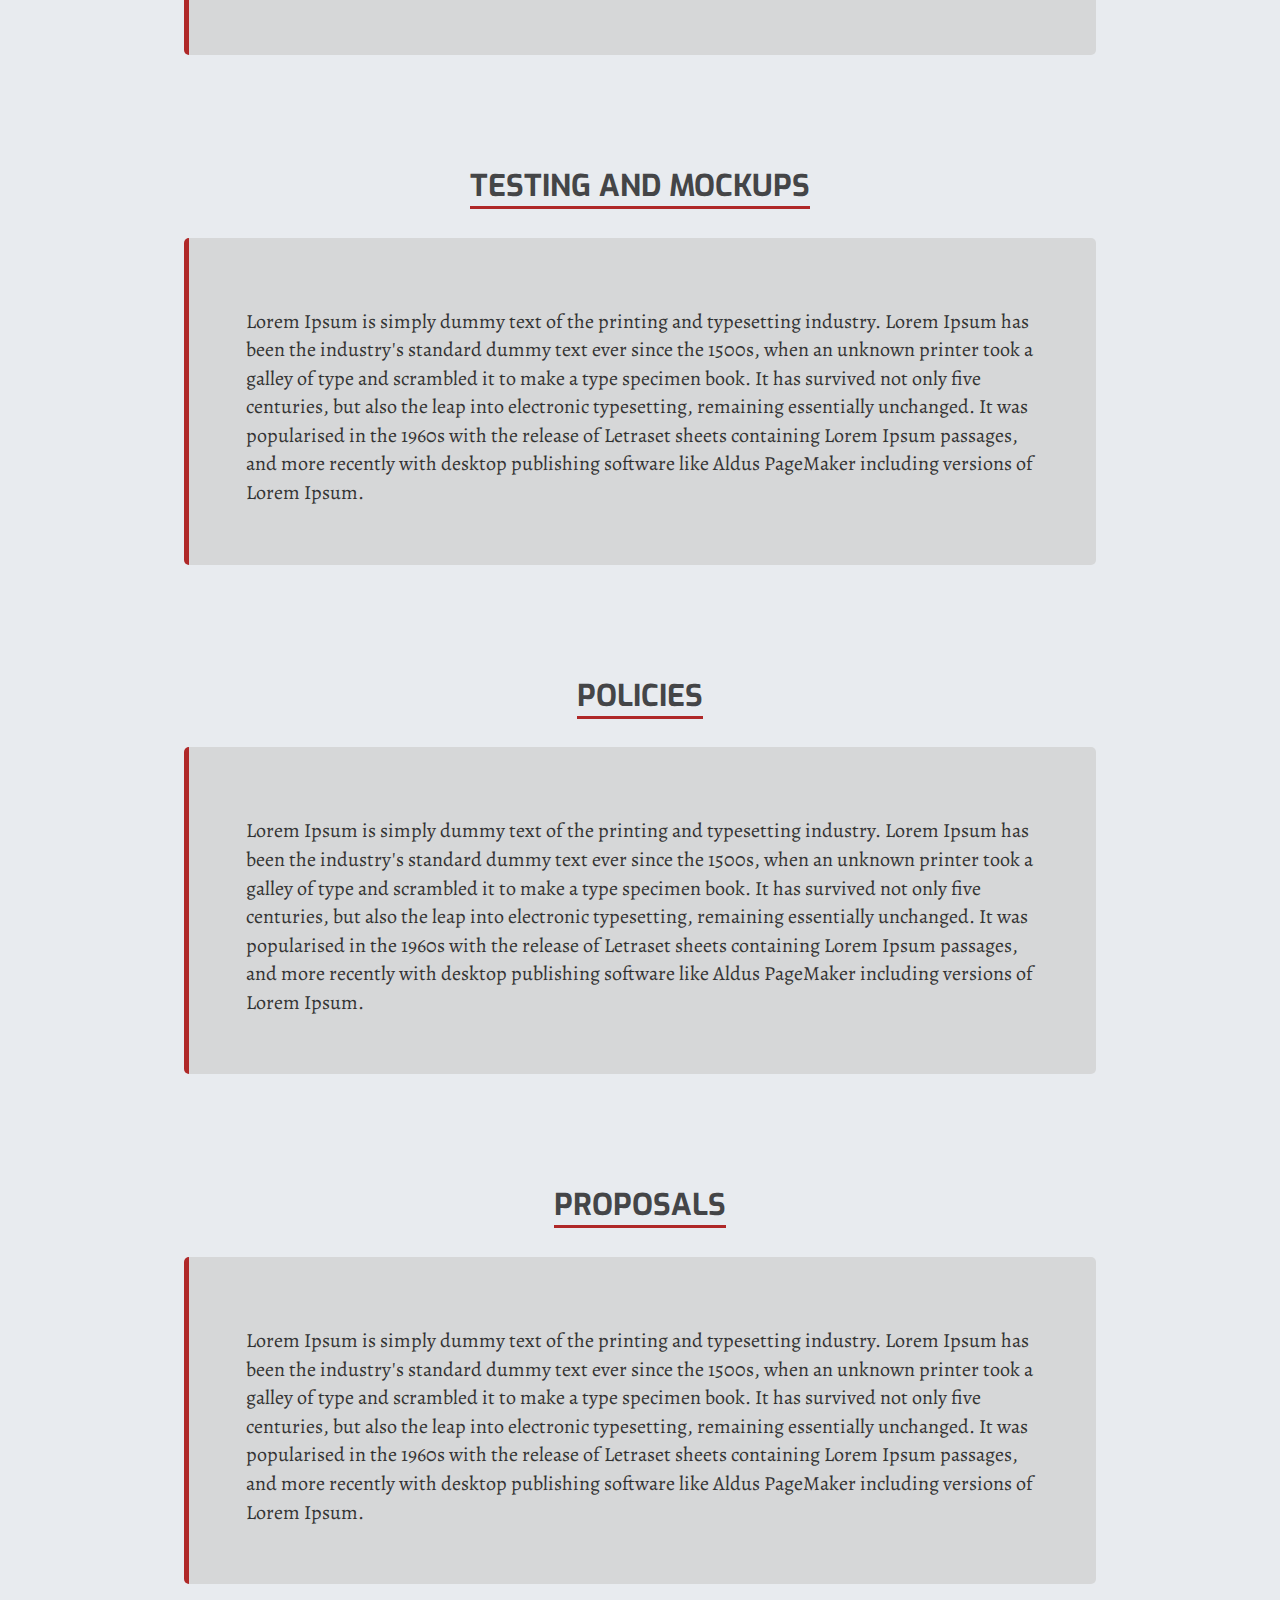
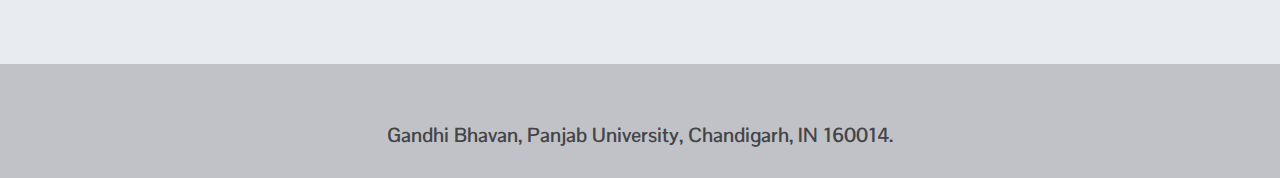
<file: gb/gandhibhavan.htm>
<!DOCTYPE html>
<html lang="en">
<head>

	<title> Gandhi Bhavan PU Chandigarh</title>
	<meta charset="utf-8">
  	<meta name="viewport" content="width=device-width, initial-scale=1">
  	<!--<link rel="stylesheet" href="things/bootstrap.min.css">
  	<script src="things/jquery.min.js"></script>
  	<script src="things/bootstrap.min.js"></script>-->
  	<link href="https://fonts.googleapis.com/css?family=Alegreya|Exo|Pontano+Sans" rel="stylesheet">
  	<link rel="stylesheet" href="https://maxcdn.bootstrapcdn.com/bootstrap/3.3.7/css/bootstrap.min.css">
  	<script src="https://ajax.googleapis.com/ajax/libs/jquery/3.1.1/jquery.min.js"></script>
  	<script src="https://maxcdn.bootstrapcdn.com/bootstrap/3.3.7/js/bootstrap.min.js"></script>
  	<script src="http://softwarefreedomday.in/javascripts/wow.min.js"></script>
  	<link rel="stylesheet" href="styles.css">
</head>

<body data-spy="scroll" data-target=".navbar" data-offset="50">

	<nav class="navbar navbar-default navbar-fixed-top" id="nvb">
  	<div class="container-fluid">
    <div class="navbar-header">
      <button type="button" class="navbar-toggle" data-toggle="collapse" data-target="#myNavbar">
        <span class="icon-bar"></span>
        <span class="icon-bar"></span>
        <span class="icon-bar"></span>                        
      </button>
      <div class="navbar-brand"><a href="http://puchd.ac.in">Panjab University</a> | <a href="#">Keeping it Modern</a> </div>
    </div>
    <div class="collapse navbar-collapse" id="myNavbar">
      <ul class="nav navbar-nav navbar-right">
        <li><a href="index.htm#top">HOME</a></li>
        <li><a href="index.htm#about">ABOUT</a></li>
        <li class="dropdown active">
          <a class="dropdown-toggle" data-toggle="dropdown" href="#">GANDHI BHAVAN<span class="caret"></span></a>
          <ul class="dropdown-menu">
            <li><a href="#PUlocation">LOCATION</a></li>
            <li><a href="#documentation">DOCUMENTATION</a></li>
            <li><a href="#significance">SIGNIFICANCE</a></li>
            <li><a href="#condition">CONDITION</a></li>
            <li><a href="#testing">TESTING</a></li>
            <li><a href="#policies">POLICIES</a></li>
            <li><a href="#proposals">PROPOSALS</a></li>
            
          </ul>
        </li>
        	
        <li><a href="index.htm#exhibition">EXHIBITION</a></li>
        <li><a href="index.htm#workshop">WORKSHOP</a></li>
        <li><a href="index.htm#research">FUTURE RESEARCH</a></li>
        
      </ul>
    </div>
  	</div>
	</nav>


	
	<!--NavBar Ends -->

	<!--Carousel Starts -->

  
  
  <div id="top" class="carousel slide" data-ride="carousel">
    <!-- Indicators -->
    <ol class="carousel-indicators">
      <li data-target="#top" data-slide-to="0" class="active"></li>
      <li data-target="#top" data-slide-to="1"></li>
      <li data-target="#top" data-slide-to="2"></li>
      <!--<li data-target="#top" data-slide-to="3"></li>-->
    </ol>

    <!-- Wrapper for slides -->
    <div class="carousel-inner" role="listbox">

      <div class="item active">
        <img src="bhawan2.jpg" width=100%>
        
      </div>

      
    
      <div class="item">
        <img src="bhawan5.jpg" width=100%>
        
      </div>

      <div class="item">
        <img src="bhawan6.jpg" width=100%>
        
      </div>
  
    </div>

    <!-- Left and right controls -->
    <a class="left carousel-control" href="#top" role="button" data-slide="prev">
      <span class="glyphicon glyphicon-chevron-left" aria-hidden="true"></span>
      <span class="sr-only">Previous</span>
    </a>
    <a class="right carousel-control" href="#top" role="button" data-slide="next">
      <span class="glyphicon glyphicon-chevron-right" aria-hidden="true"></span>
      <span class="sr-only">Next</span>
    </a>
  </div>

  <!-- Carousel Ends -->


  	<div class="container navbar-links" id="PUlocation">
		<br><br>
		<p class="divHead"><span class="underlined">LOCATION AND SETTINGS</span></p>
		<br>
		<div class="navbar-links cards content container">
        Lorem Ipsum is simply dummy text of the printing and typesetting industry. Lorem Ipsum has been the industry's standard dummy text ever since the 1500s, when an unknown printer took a galley of type and scrambled it to make a type specimen book. It has survived not only five centuries, but also the leap into electronic typesetting, remaining essentially unchanged. It was popularised in the 1960s with the release of Letraset sheets containing Lorem Ipsum passages, and more recently with desktop publishing software like Aldus PageMaker including versions of Lorem Ipsum. <br><br>
			<div class="row">
				<div class="col-sm-6">
        <iframe src="https://www.google.com/maps/embed?pb=!1m0!3m2!1sen!2sin!4v1485529281690!6m8!1m7!1sF%3A-yUCptQ8ABZU%2FVvtlq7ZSfDI%2FAAAAAAAAKGQ%2FmrmmIblIkL8BE6wpc16mZ2iRSCAh89YJwCJkC!2m2!1d30.7615786!2d76.7710987!3f52!4f0!5f0.7820865974627469" width="400" height="300" frameborder="0" style="border:0" allowfullscreen></iframe><br>
        <span style="text-align: center; font-weight: bold;">360 degree Image : Gandhi Bhavan.</span>
				</div>
				<div class="col-sm-6">
				<iframe src="https://www.google.com/maps/embed?pb=!1m18!1m12!1m3!1d3428.454840162053!2d76.76922489970171!3d30.761811331536826!2m3!1f0!2f0!3f0!3m2!1i1024!2i768!4f13.1!3m3!1m2!1s0x390fed87081261a3%3A0x1c9acd1e6e99b6b1!2sGandhi+Bhavan%2C+Panjab+University%2C+Sector+14%2C+Chandigarh%2C+Punjab+160014!5e0!3m2!1sen!2sin!4v1485422941935" width="400" height="300" frameborder="0" style="border:0" allowfullscreen></iframe><br>
        <span style="text-align: center; font-weight: bold;">Location @ Google Maps</span>
				</div>
			</div>
		</div>
	</div>
	

	<div class="container navbar-links" id="documentation">
		<br><br>
		<p class="divHead"><span class="underlined">DOCUMENTATION</span></p>
		<br>
		<div class="navbar-links cards content container">
			Lorem Ipsum is simply dummy text of the printing and typesetting industry. Lorem Ipsum has been the industry's standard dummy text ever since the 1500s, when an unknown printer took a galley of type and scrambled it to make a type specimen book. It has survived not only five centuries, but also the leap into electronic typesetting, remaining essentially unchanged. It was popularised in the 1960s with the release of Letraset sheets containing Lorem Ipsum passages, and more recently with desktop publishing software like Aldus PageMaker including versions of Lorem Ipsum.
		</div>
	</div>

	<div class="container navbar-links" id="significance">
		<br><br>
		<p class="divHead"><span class="underlined">SIGNIFICANCE AND VALUES</span></p>
		<br>
		<div class="navbar-links cards container content">
			Lorem Ipsum is simply dummy text of the printing and typesetting industry. Lorem Ipsum has been the industry's standard dummy text ever since the 1500s, when an unknown printer took a galley of type and scrambled it to make a type specimen book. It has survived not only five centuries, but also the leap into electronic typesetting, remaining essentially unchanged. It was popularised in the 1960s with the release of Letraset sheets containing Lorem Ipsum passages, and more recently with desktop publishing software like Aldus PageMaker including versions of Lorem Ipsum.
		</div>
	</div>

	<div class="container navbar-links" id="condition">
		<br><br>
		<p class="divHead"><span class="underlined">CONDITION ASSESSMENT</span></p>
		<br>
		<div class="navbar-links cards  content container">
			Lorem Ipsum is simply dummy text of the printing and typesetting industry. Lorem Ipsum has been the industry's standard dummy text ever since the 1500s, when an unknown printer took a galley of type and scrambled it to make a type specimen book. It has survived not only five centuries, but also the leap into electronic typesetting, remaining essentially unchanged. It was popularised in the 1960s with the release of Letraset sheets containing Lorem Ipsum passages, and more recently with desktop publishing software like Aldus PageMaker including versions of Lorem Ipsum.
		</div>
	</div>

	<div class="container navbar-links" id="testing">
		<br><br>
		<p class="divHead"><span class="underlined">TESTING AND MOCKUPS</span></p>
		<br>
		<div class="navbar-links cards content container">
			Lorem Ipsum is simply dummy text of the printing and typesetting industry. Lorem Ipsum has been the industry's standard dummy text ever since the 1500s, when an unknown printer took a galley of type and scrambled it to make a type specimen book. It has survived not only five centuries, but also the leap into electronic typesetting, remaining essentially unchanged. It was popularised in the 1960s with the release of Letraset sheets containing Lorem Ipsum passages, and more recently with desktop publishing software like Aldus PageMaker including versions of Lorem Ipsum.
		</div>
	</div>

	<div class="container navbar-links" id="policies">
		<br><br>
		<p class="divHead"><span class="underlined">POLICIES</span></p>
		<br>
		<div class="navbar-links cards content container">
			Lorem Ipsum is simply dummy text of the printing and typesetting industry. Lorem Ipsum has been the industry's standard dummy text ever since the 1500s, when an unknown printer took a galley of type and scrambled it to make a type specimen book. It has survived not only five centuries, but also the leap into electronic typesetting, remaining essentially unchanged. It was popularised in the 1960s with the release of Letraset sheets containing Lorem Ipsum passages, and more recently with desktop publishing software like Aldus PageMaker including versions of Lorem Ipsum.
		</div>
	</div>

	<div class="container navbar-links" id="proposals">
		<br><br>
		<p class="divHead"><span class="underlined">PROPOSALS</span></p>
		<br>
		<div class="navbar-links cards content container">
			Lorem Ipsum is simply dummy text of the printing and typesetting industry. Lorem Ipsum has been the industry's standard dummy text ever since the 1500s, when an unknown printer took a galley of type and scrambled it to make a type specimen book. It has survived not only five centuries, but also the leap into electronic typesetting, remaining essentially unchanged. It was popularised in the 1960s with the release of Letraset sheets containing Lorem Ipsum passages, and more recently with desktop publishing software like Aldus PageMaker including versions of Lorem Ipsum.
		</div>
	</div>

	

	<br><br><br><br>

	<footer class="foot">
		<div class="foot-content">
		<br><br>
		Gandhi Bhavan, Panjab University, Chandigarh, IN 160014.
		<br><br>
		</div>


	</footer>
	

	<script>
		$(document).ready(function(){
		  // Add scrollspy to <body>
		  $('body').scrollspy({target: ".navbar", offset: 50});

		  // Add smooth scrolling on all links inside the navbar
		  $("#myNavbars a").on('click', function(event) {
		    // Make sure this.hash has a value before overriding default behavior
		    if (this.hash !== "") {
		      // Prevent default anchor click behavior
		      event.preventDefault();

		      // Store hash
		      var hash = this.hash;

		      // Using jQuery's animate() method to add smooth page scroll
		      // The optional number (800) specifies the number of milliseconds it takes to scroll to the specified area
		      $('html, body').animate({
		        scrollTop: $(hash).offset().top
		      }, 800, function(){

		        // Add hash (#) to URL when done scrolling (default click behavior)
		        window.location.hash = hash;
		      });
		    }  // End if
		  });
		});



		window.onscroll = function() {myFunction()};

		function myFunction() {
    		if (document.body.scrollTop > 50 || document.documentElement.scrollTop > 50) {
        		document.getElementById("nvb").style.background = "#fff";
        		//alert("works");
    		} else {
       	 		document.getElementById("nvb").style.background = "rgba(76, 175, 80, 0)";
    		}
		}

	
		</script>


</body>
</html>
</file>
<file: style.css>
body{font-family:'Raleway', sans-serif;}
.navbar{font-weig1ht: bold; font-size: 15px; background1-color: #030104;}
.nvb{font-size: 40px;}
.fa{color:#666664;}
.fa-stack-1x:hover{color:black;}
.fa-angle-double-down{color:white;}
.headTag{font-family: 'Pacifico', cursive; font-size: 40px;}
.cont{font-family: 'Pontano Sans', sans-serif; font-size: 25px;}
.contHead{font-family: 'Play', sans-serif; font-size: 30px;}
.cont-project{font-size:20px; font-family: 'Pontano Sans', sans-serif;}
.interest-block:hover{background-color:grey;}
.resume-link{text-decoration: none; font-family: 'Satisfy', cursive; font-weight:bold; font-size:30px;}
.foot{text-align: center; font-family: 'Pontano Sans', sans-serif; font-size:18px; color: #d14b04; background-color: #030104;}
#home {padding-top:100px; background-image: url('typewriter.png'); background-repeat: no-repeat; background-size: cover;}
#about {padding-top:100px;text-align: center;}
#skills {padding-top:100px;text-align: center; background-color: #e0e0e0;}
#projects {padding-top:100px;text-align: center;}
#resume {padding-top:100px;text-align: center; background-color: #e0e0e0;}
#contact {padding-top:100px;text-align: center;}
.headName	{color:white; font-size: 65px; font-family: 'Josefin Sans', sans-serif;}
.headDesig{color:#a0a097; font-size: 45px; font-family: 'Cuprum', sans-serif;}
.headAdd{color:#72726f; font-size: 35px; font-family: 'Cuprum', sans-serif;}
.icon-background2 {color: #b2b2ad;}
.downArrow{margin-left:50%; padding-top:10px; padding-bottom:10px;}
</file>
<file: gb/styles.css>
.carousel-inner img {
      -webkit-filter: grayscale(70%);
      filter: grayscale(70%); /* make all photos black and white */ 
      width: 100%; /* Set width to 100% */
      margin: auto;
  	  }

  	  #load{
    width:100%;
    height:100%;
    position:fixed;
    z-index:9999;
    background:url("loader.gif") no-repeat center center rgba(232, 235, 239,1);
}


  		body{font-family: 'Alegreya', Serif; background-color: #E8EBEF;}
  		.cards{background-color: #d6d7d8; border-radius: 5px; padding:5%; width: 80%; border-left : 5px solid #af2828;}
  		.navbar{background-color: rgba(76, 175, 80, 0); border: none;}
  		.navbar-toggle{border: none; color: green;}
  		a:link{color:black; text-decoration: none;}
  		a:visited{color:black; text-decoration: none;}
  		.navbar{font-family: 'Pontano Sans', Sans-Serif;}
  		.navbar-nav>li>a:visited{color:black;}
  		.navbar-nav>.active>a{border-bottom: 5px solid #af2828	;}
  		.navbar-nav>li>a:link{color:black; font-weight: bold; padding-top: 20px; padding-bottom: 20px;}
  		.dropdown-menu>.active>a{background-color:transparent;}
  		.dropdown-menu>.active>a:hover{background-color:#d6d7d8; color:black;}
  		.dropdown-menu>li>a:visited{color:black;}
  		.dropdown-menu>li>a:link{color:black; padding-top: 20px; padding-bottom: 20px;}
  		.navbar-brand>a:hover{color:black;}
  		.navbar-brand>a:visited{color:#444547;}
  		.navbar-brand>a:link{color:#444547; font-size:20px; font-weight: bold; padding-top: 20px; padding-bottom: 20px;}
  		
  		.navbar-links{padding-top: 70px;}
  		.divHead{color:#444547; font-size: 30px; text-align: center; font-weight: bold; font-family: 'Exo', Sans-Serif;}
  		.contentHead{color:#686b70; font-size: 25px; font-weight: bold;}
  		.content{font-size: 20px;}
  		.foot{background-color: #C1C2C7;}
  		.foot-content{color: #444547; font-weight: bold; font-size: 20px; font-family: 'Pontano Sans', Sans-Serif; text-align: center;}
  		.cont_about{background-color: #E8EBEF;}
  		.cont_docs{background-color: skyblue;}
  		.underlined{border-bottom: 3px solid #af2828;}
</file>
